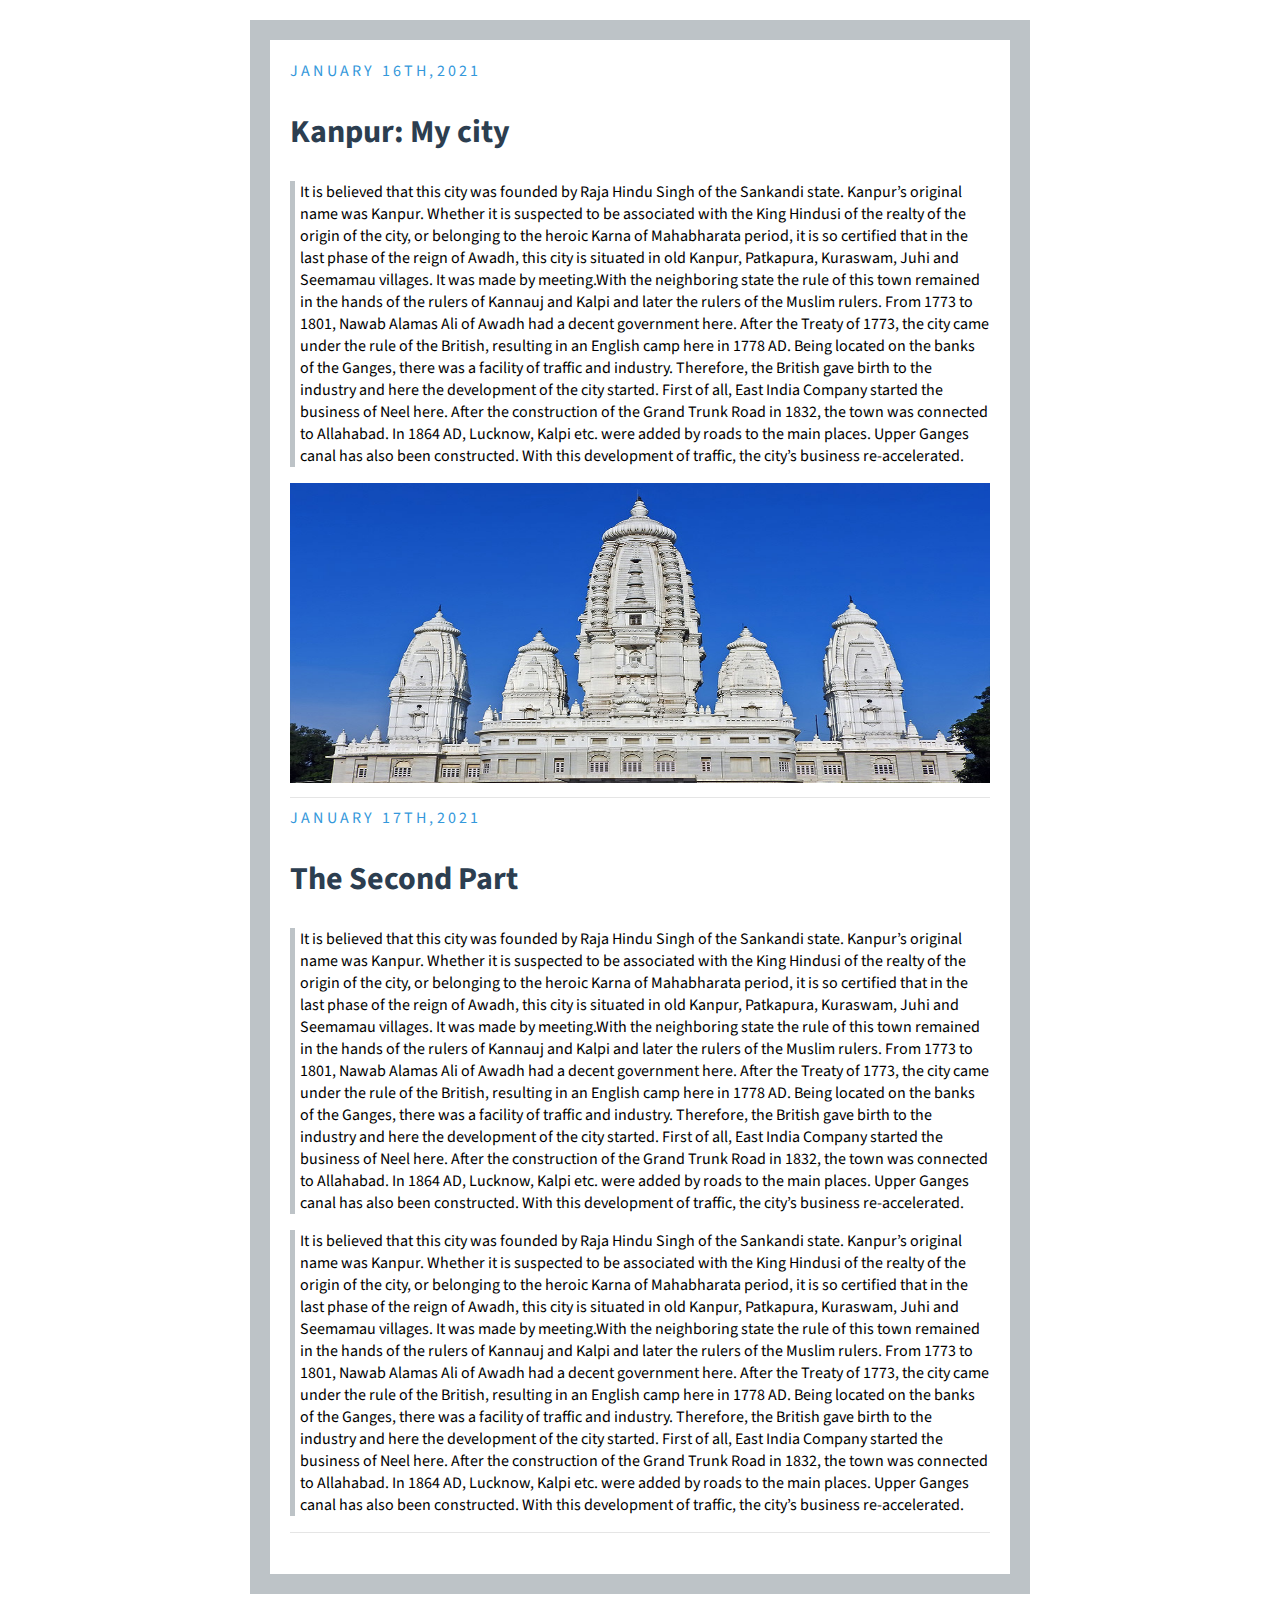
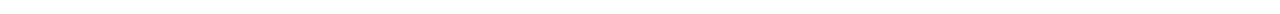
<file: index.html>
<!DOCTYPE html>
<html lang="en">
<head>
    <meta charset="UTF-8">
    <title>My Blog</title>
    <link rel="stylesheet" type="text/css" href="blog.css">
</head>
<body>

<div class="post">
    <div class="date">January 16th,2021</div>

    <h2>Kanpur: My city</h2>
    <p class="quote">
        It is believed that this city was founded by Raja Hindu Singh of the Sankandi state. Kanpur’s original name was
        Kanpur. Whether it is suspected to be associated with the King Hindusi of the realty of the origin of the city,
        or belonging to the heroic Karna of Mahabharata period, it is so certified that in the last phase of the reign
        of Awadh, this city is situated in old Kanpur, Patkapura, Kuraswam, Juhi and Seemamau villages. It was made by
        meeting.With the neighboring state the rule of this town remained in the hands of the rulers of Kannauj and
        Kalpi and later the rulers of the Muslim rulers. From 1773 to 1801, Nawab Alamas Ali of Awadh had a decent
        government here. After the Treaty of 1773, the city came under the rule of the British, resulting in an English
        camp here in 1778 AD.
        Being located on the banks of the Ganges, there was a facility of traffic and industry. Therefore, the British
        gave birth to the industry and here the development of the city started. First of all, East India Company
        started the business of Neel here. After the construction of the Grand Trunk Road in 1832, the town was
        connected to Allahabad. In 1864 AD, Lucknow, Kalpi etc. were added by roads to the main places. Upper Ganges
        canal has also been constructed. With this development of traffic, the city’s business re-accelerated.
    </p>
    <a href="https://github.com/masterchief164"><img src="sources/JK-Temple.jpg" alt="masterchief164"></a>

    <hr>
    <div class="date">January 17th,2021</div>
    <h2>The Second Part</h2>
    <p class="quote">
        It is believed that this city was founded by Raja Hindu Singh of the Sankandi state. Kanpur’s original name was
        Kanpur. Whether it is suspected to be associated with the King Hindusi of the realty of the origin of the city,
        or belonging to the heroic Karna of Mahabharata period, it is so certified that in the last phase of the reign
        of Awadh, this city is situated in old Kanpur, Patkapura, Kuraswam, Juhi and Seemamau villages. It was made by
        meeting.With the neighboring state the rule of this town remained in the hands of the rulers of Kannauj and
        Kalpi and later the rulers of the Muslim rulers. From 1773 to 1801, Nawab Alamas Ali of Awadh had a decent
        government here. After the Treaty of 1773, the city came under the rule of the British, resulting in an English
        camp here in 1778 AD.
        Being located on the banks of the Ganges, there was a facility of traffic and industry. Therefore, the British
        gave birth to the industry and here the development of the city started. First of all, East India Company
        started the business of Neel here. After the construction of the Grand Trunk Road in 1832, the town was
        connected to Allahabad. In 1864 AD, Lucknow, Kalpi etc. were added by roads to the main places. Upper Ganges
        canal has also been constructed. With this development of traffic, the city’s business re-accelerated.
    </p>

    <p class="quote">
        It is believed that this city was founded by Raja Hindu Singh of the Sankandi state. Kanpur’s original name was
        Kanpur. Whether it is suspected to be associated with the King Hindusi of the realty of the origin of the city,
        or belonging to the heroic Karna of Mahabharata period, it is so certified that in the last phase of the reign
        of Awadh, this city is situated in old Kanpur, Patkapura, Kuraswam, Juhi and Seemamau villages. It was made by
        meeting.With the neighboring state the rule of this town remained in the hands of the rulers of Kannauj and
        Kalpi and later the rulers of the Muslim rulers. From 1773 to 1801, Nawab Alamas Ali of Awadh had a decent
        government here. After the Treaty of 1773, the city came under the rule of the British, resulting in an English
        camp here in 1778 AD.
        Being located on the banks of the Ganges, there was a facility of traffic and industry. Therefore, the British
        gave birth to the industry and here the development of the city started. First of all, East India Company
        started the business of Neel here. After the construction of the Grand Trunk Road in 1832, the town was
        connected to Allahabad. In 1864 AD, Lucknow, Kalpi etc. were added by roads to the main places. Upper Ganges
        canal has also been constructed. With this development of traffic, the city’s business re-accelerated.
    </p>

    <hr>


</div>

</body>
</html>
</file>
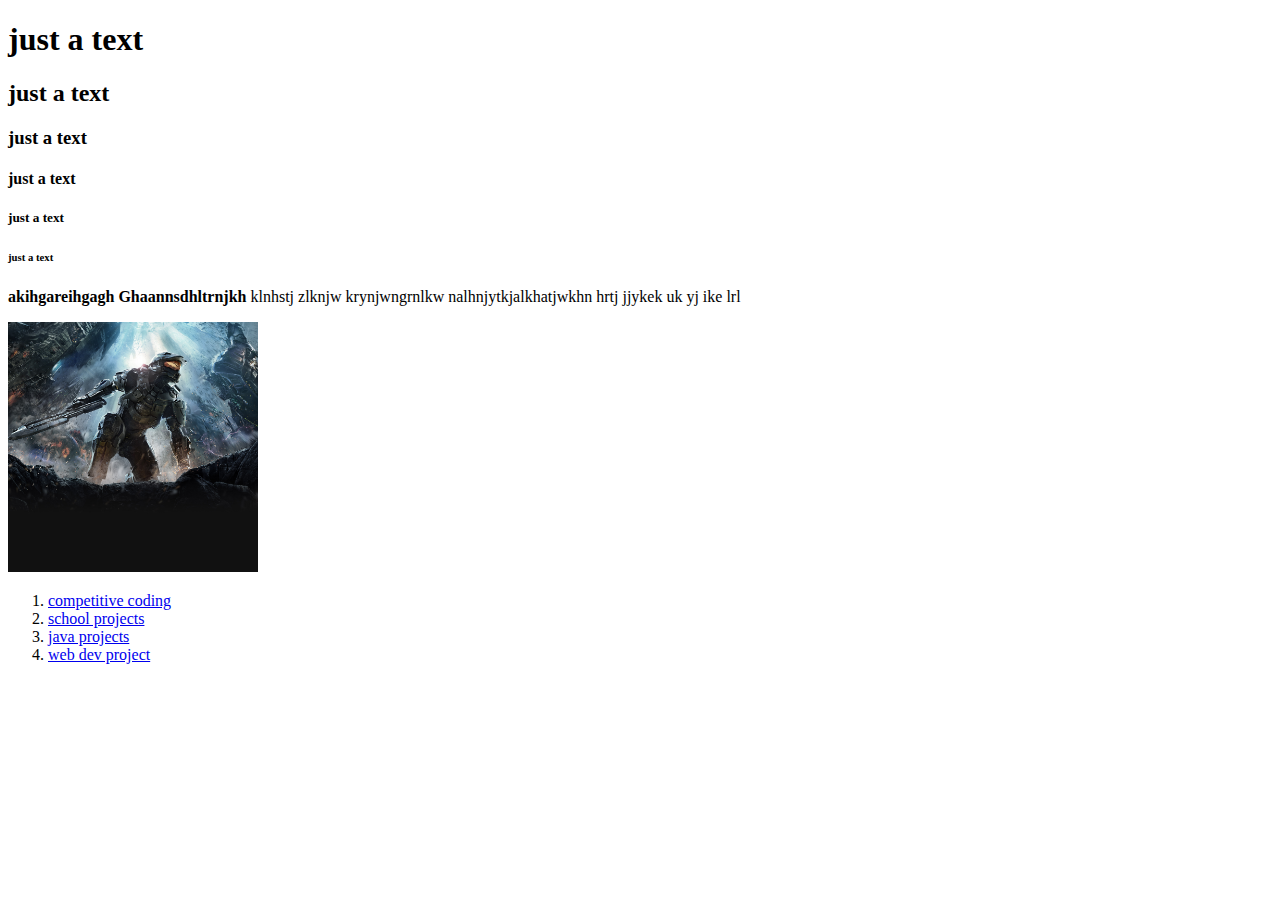
<file: begin.html>
<!DOCTYPE html>
<html lang="en">
<head>
    <meta charset="UTF-8">
    <title>first webpage</title>
</head>
<body>
<h1> just a text</h1>
<h2> just a text</h2>
<h3> just a text</h3>
<h4> just a text</h4>
<h5> just a text</h5>
<h6> just a text</h6>
<p><strong>akihgareihgagh</strong> <b>Ghaannsdhltrnjkh</b> klnhstj zlknjw krynjwngrnlkw nalhnjytkjalkhatjwkhn
    hrtj
    jjykek
    uk
    yj
    ike
    lrl</p>

<a href="https://github.com/masterchief164"><img src="sources/masterchief.jpg " width="250px" height="250px"
                                                 alt="Sorry this image couldn't be loaded!"></a>
<ol title="names of repos">
    <li><a href="https://github.com/masterchief164/competitive">competitive coding</a></li>
    <li><a href="https://github.com/masterchief164/schoolprojects">school projects</a></li>
    <li><a href="https://github.com/masterchief164/javalearning">java projects</a></li>
    <li><a href="https://github.com/masterchief164/learnwebd">web dev project</a></li>
</ol>
</body>
</html>
</file>
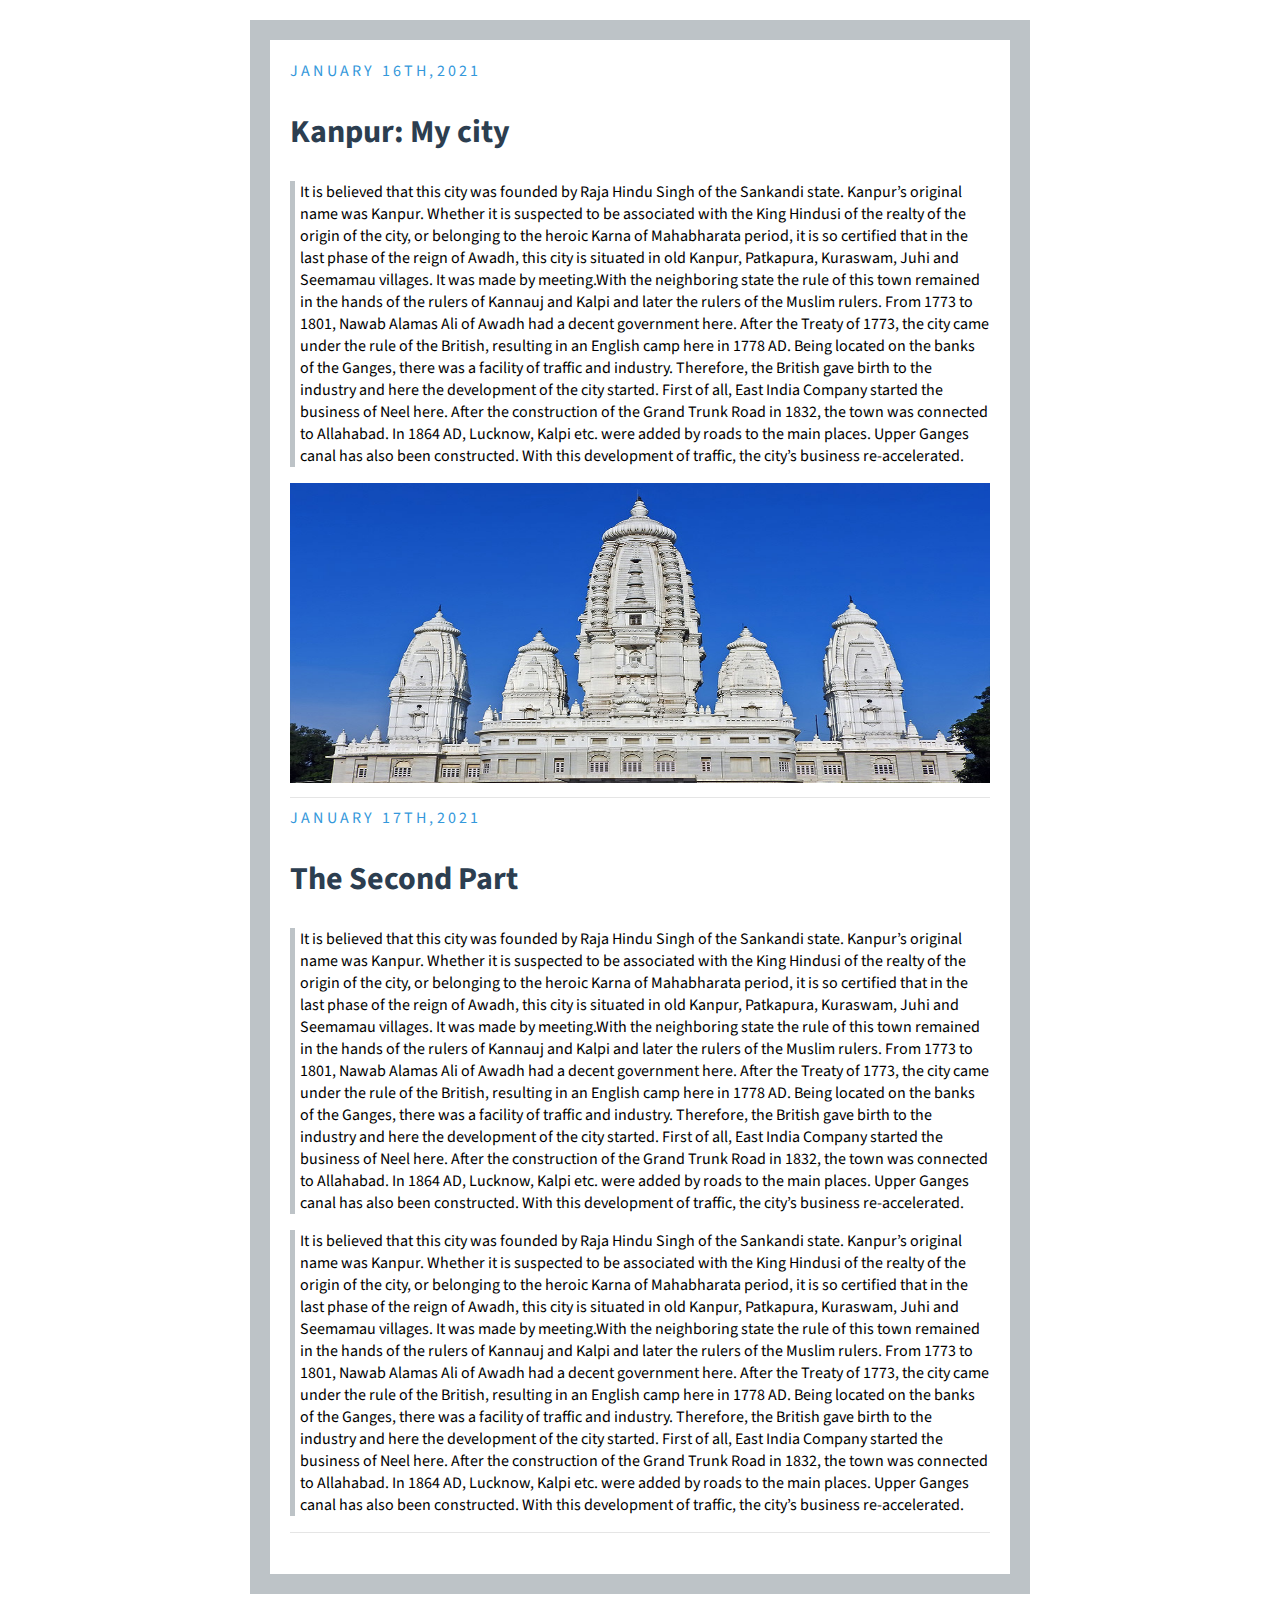
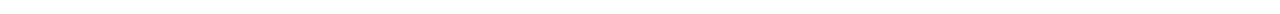
<file: blog.html>
<!DOCTYPE html>
<html lang="en">
<head>
    <meta charset="UTF-8">
    <title>My Blog</title>
    <link rel="stylesheet" type="text/css" href="blog.css">
</head>
<body>

<div class="post">
    <div class="date">January 16th,2021</div>

    <h2>Kanpur: My city</h2>
    <p class="quote">
        It is believed that this city was founded by Raja Hindu Singh of the Sankandi state. Kanpur’s original name was
        Kanpur. Whether it is suspected to be associated with the King Hindusi of the realty of the origin of the city,
        or belonging to the heroic Karna of Mahabharata period, it is so certified that in the last phase of the reign
        of Awadh, this city is situated in old Kanpur, Patkapura, Kuraswam, Juhi and Seemamau villages. It was made by
        meeting.With the neighboring state the rule of this town remained in the hands of the rulers of Kannauj and
        Kalpi and later the rulers of the Muslim rulers. From 1773 to 1801, Nawab Alamas Ali of Awadh had a decent
        government here. After the Treaty of 1773, the city came under the rule of the British, resulting in an English
        camp here in 1778 AD.
        Being located on the banks of the Ganges, there was a facility of traffic and industry. Therefore, the British
        gave birth to the industry and here the development of the city started. First of all, East India Company
        started the business of Neel here. After the construction of the Grand Trunk Road in 1832, the town was
        connected to Allahabad. In 1864 AD, Lucknow, Kalpi etc. were added by roads to the main places. Upper Ganges
        canal has also been constructed. With this development of traffic, the city’s business re-accelerated.
    </p>
    <a href="https://github.com/masterchief164"><img src="sources/JK-Temple.jpg" alt="masterchief164"></a>

    <hr>
    <div class="date">January 17th,2021</div>
    <h2>The Second Part</h2>
    <p class="quote">
        It is believed that this city was founded by Raja Hindu Singh of the Sankandi state. Kanpur’s original name was
        Kanpur. Whether it is suspected to be associated with the King Hindusi of the realty of the origin of the city,
        or belonging to the heroic Karna of Mahabharata period, it is so certified that in the last phase of the reign
        of Awadh, this city is situated in old Kanpur, Patkapura, Kuraswam, Juhi and Seemamau villages. It was made by
        meeting.With the neighboring state the rule of this town remained in the hands of the rulers of Kannauj and
        Kalpi and later the rulers of the Muslim rulers. From 1773 to 1801, Nawab Alamas Ali of Awadh had a decent
        government here. After the Treaty of 1773, the city came under the rule of the British, resulting in an English
        camp here in 1778 AD.
        Being located on the banks of the Ganges, there was a facility of traffic and industry. Therefore, the British
        gave birth to the industry and here the development of the city started. First of all, East India Company
        started the business of Neel here. After the construction of the Grand Trunk Road in 1832, the town was
        connected to Allahabad. In 1864 AD, Lucknow, Kalpi etc. were added by roads to the main places. Upper Ganges
        canal has also been constructed. With this development of traffic, the city’s business re-accelerated.
    </p>

    <p class="quote">
        It is believed that this city was founded by Raja Hindu Singh of the Sankandi state. Kanpur’s original name was
        Kanpur. Whether it is suspected to be associated with the King Hindusi of the realty of the origin of the city,
        or belonging to the heroic Karna of Mahabharata period, it is so certified that in the last phase of the reign
        of Awadh, this city is situated in old Kanpur, Patkapura, Kuraswam, Juhi and Seemamau villages. It was made by
        meeting.With the neighboring state the rule of this town remained in the hands of the rulers of Kannauj and
        Kalpi and later the rulers of the Muslim rulers. From 1773 to 1801, Nawab Alamas Ali of Awadh had a decent
        government here. After the Treaty of 1773, the city came under the rule of the British, resulting in an English
        camp here in 1778 AD.
        Being located on the banks of the Ganges, there was a facility of traffic and industry. Therefore, the British
        gave birth to the industry and here the development of the city started. First of all, East India Company
        started the business of Neel here. After the construction of the Grand Trunk Road in 1832, the town was
        connected to Allahabad. In 1864 AD, Lucknow, Kalpi etc. were added by roads to the main places. Upper Ganges
        canal has also been constructed. With this development of traffic, the city’s business re-accelerated.
    </p>

    <hr>


</div>

</body>
</html>
</file>
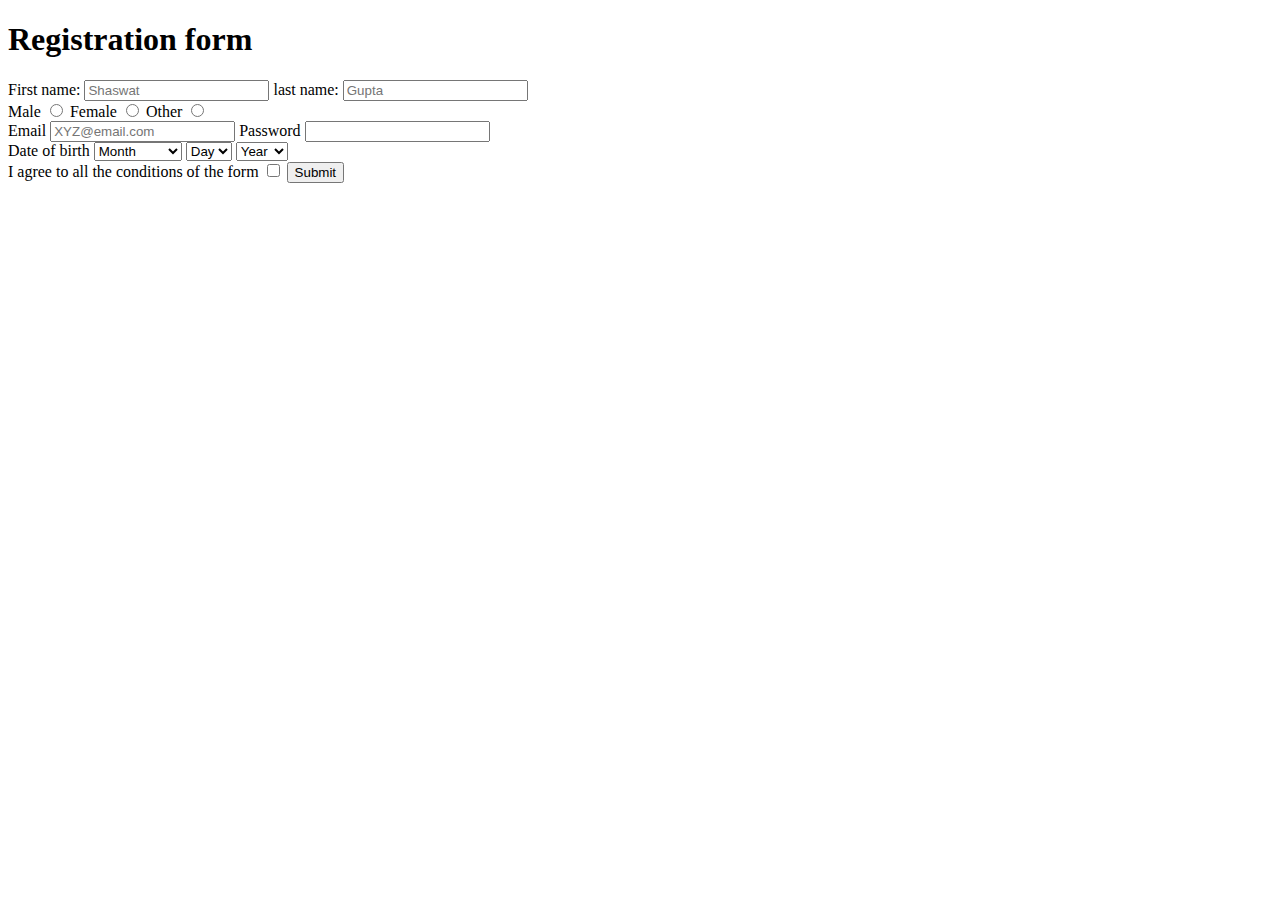
<file: formfile.html>
<!DOCTYPE html>
<html lang="en">
<head>
    <meta charset="UTF-8">
    <title>form fun</title>
</head>
<body>
<h1> Registration form</h1>
<div id="reg-form">
    <form action="" method="" name="name">
        <label for="first-name">First name:</label>
        <input type="text" name="first-name" placeholder="Shaswat" required>

        <label for="last-name">last name:</label>
        <input type="text" name="last-name" placeholder="Gupta" required>

        <div>
            <label for="gender-male">Male</label>
            <input type="radio" name="gender-choice" value="choice-1" required>

            <label for="gender-female">Female</label>
            <input type="radio" name="gender-choice" value="choice-2">

            <label for="gender-other">Other</label>
            <input type="radio" name="gender-choice" value="choice-3">
        </div>
        <div>

            <label for="email">Email</label>
            <input type="email" name="email" placeholder="XYZ@email.com" required>
            <label for="password">Password</label>
            <input type="password" name="password" pattern=".{8,12}" required>
        </div>
        <div>
            <label for="months">Date of birth</label>
            <select name="Month" required>
                <option value="0" selected disabled>Month</option>
                <option value="jan">January</option>
                <option value="feb">February</option>
                <option value="mar">March</option>
                <option value="apr">April</option>
                <option value="may">May</option>
                <option value="jun">June</option>
                <option value="jul">July</option>
                <option value="aug">August</option>
                <option value="sep">September</option>
                <option value="oct">October</option>
                <option value="nov">November</option>
                <option value="dec">December</option>
            </select>
            <select name="day" required>
                <option value="0" selected disabled>Day</option>
                <option value="1">1</option>
                <option value="2">2</option>
                <option value="3">3</option>
                <option value="4">4</option>
                <option value="5">5</option>
                <option value="6">6</option>
                <option value="7">7</option>
                <option value="8">8</option>
                <option value="9">9</option>
                <option value="10">10</option>
                <option value="11">11</option>
                <option value="12">12</option>
                <option value="13">13</option>
                <option value="14">14</option>
                <option value="15">15</option>
                <option value="16">16</option>
                <option value="17">17</option>
                <option value="18">18</option>
                <option value="19">19</option>
                <option value="20">20</option>
                <option value="21">21</option>
                <option value="22">22</option>
                <option value="23">23</option>
                <option value="24">24</option>
                <option value="25">25</option>
                <option value="26">26</option>
                <option value="27">27</option>
                <option value="28">28</option>
                <option value="29">29</option>
                <option value="30">30</option>
                <option value="31">31</option>
            </select>
            <select name="year" required>
                <option name="year" selected disabled>Year</option>
                <option value="2020">2020</option>
                <option value="2019">2019</option>
                <option value="2018">2018</option>
                <option value="2017">2017</option>
                <option value="2016">2016</option>
                <option value="2015">2015</option>
                <option value="2014">2014</option>
                <option value="2013">2013</option>
                <option value="2012">2012</option>
                <option value="2011">2011</option>
                <option value="2010">2010</option>
                <option value="2009">2009</option>
                <option value="2008">2008</option>
                <option value="2007">2007</option>
                <option value="2006">2006</option>
                <option value="2005">2005</option>
                <option value="2004">2004</option>
                <option value="2003">2003</option>
                <option value="2002">2002</option>
                <option value="2001">2001</option>
                <option value="2000">2000</option>
                <option value="1999">1999</option>
                <option value="1998">1998</option>
                <option value="1997">1997</option>
                <option value="1996">1996</option>
                <option value="1995">1995</option>
                <option value="1994">1994</option>
                <option value="1993">1993</option>
                <option value="1992">1992</option>
                <option value="1991">1991</option>
                <option value="1990">1990</option>
                <option value="1989">1989</option>
                <option value="1988">1988</option>
                <option value="1987">1987</option>
                <option value="1986">1986</option>
                <option value="1985">1985</option>
                <option value="1984">1984</option>
                <option value="1983">1983</option>
                <option value="1982">1982</option>
                <option value="1981">1981</option>
                <option value="1980">1980</option>
                <option value="1979">1979</option>
                <option value="1978">1978</option>
                <option value="1977">1977</option>
                <option value="1976">1976</option>
                <option value="1975">1975</option>
                <option value="1974">1974</option>
                <option value="1973">1973</option>
                <option value="1972">1972</option>
                <option value="1971">1971</option>
                <option value="1970">1970</option>
                <option value="1969">1969</option>
                <option value="1968">1968</option>
                <option value="1967">1967</option>
                <option value="1966">1966</option>
                <option value="1965">1965</option>
                <option value="1964">1964</option>
                <option value="1963">1963</option>
                <option value="1962">1962</option>
                <option value="1961">1961</option>
                <option value="1960">1960</option>
                <option value="1959">1959</option>
                <option value="1958">1958</option>
                <option value="1957">1957</option>
                <option value="1956">1956</option>
                <option value="1955">1955</option>
                <option value="1954">1954</option>
                <option value="1953">1953</option>
                <option value="1952">1952</option>
                <option value="1951">1951</option>
                <option value="1950">1950</option>
                <option value="1949">1949</option>
                <option value="1948">1948</option>
                <option value="1947">1947</option>
                <option value="1946">1946</option>
                <option value="1945">1945</option>
                <option value="1944">1944</option>
                <option value="1943">1943</option>
                <option value="1942">1942</option>
                <option value="1941">1941</option>
                <option value="1940">1940</option>
                <option value="1939">1939</option>
                <option value="1938">1938</option>
                <option value="1937">1937</option>
                <option value="1936">1936</option>
                <option value="1935">1935</option>
                <option value="1934">1934</option>
                <option value="1933">1933</option>
                <option value="1932">1932</option>
                <option value="1931">1931</option>
                <option value="1930">1930</option>
            </select>
        </div>
        <div>
            <label for="terms">I agree to all the conditions of the form</label>
            <input type="checkbox" name="agree" required>

            <button type="submit" name="submit">Submit</button>
        </div>
    </form>
</div>

</body>
</html>
</file>
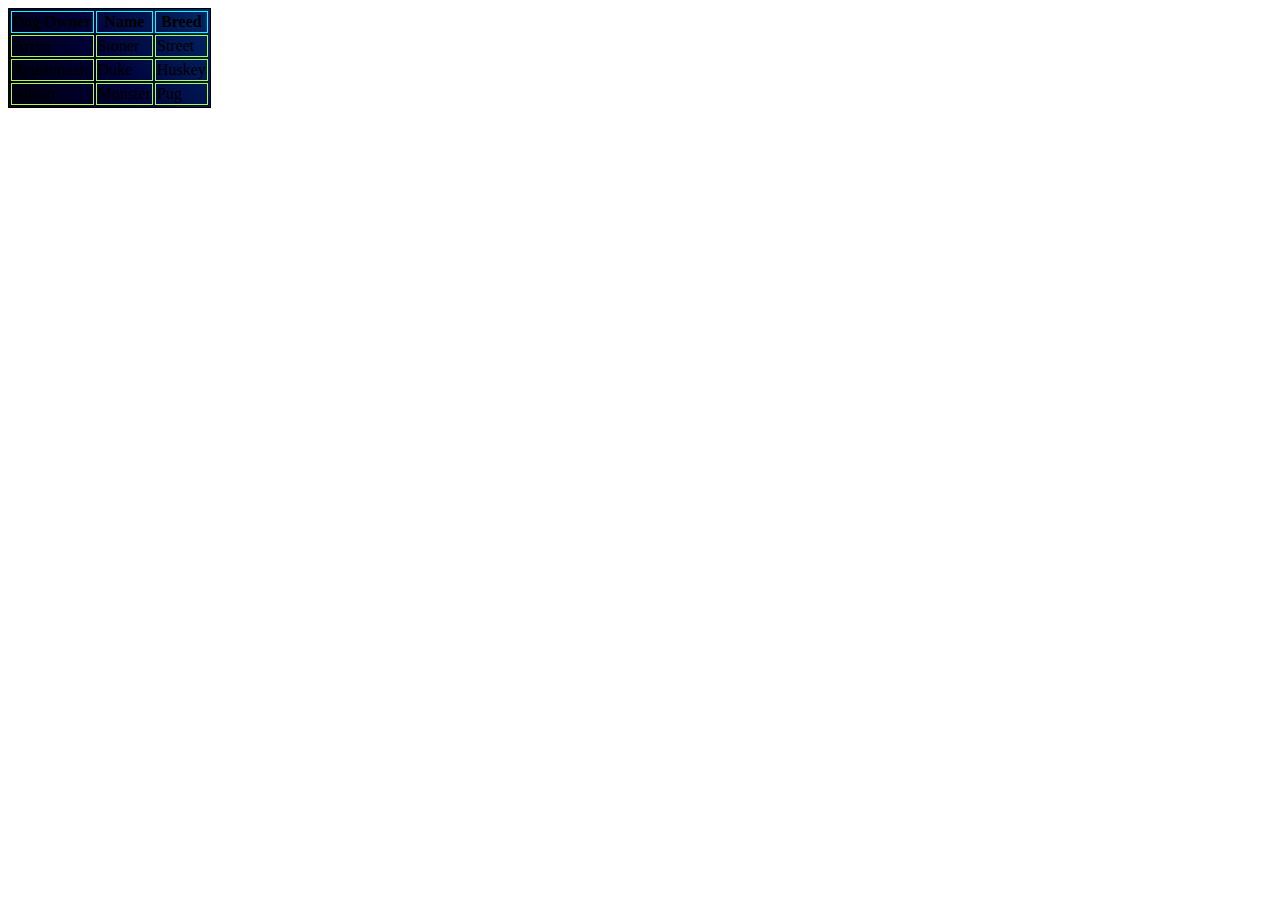
<file: table.html>
<!DOCTYPE html>
<html lang="en">
<head>
    <meta charset="UTF-8">
    <title>table</title>
    <style type="text/css">

        table{

            border: 1px solid black;
            background-image : url("sources/photo-1579548122080-c35fd6820ecb.jpeg") ;
        }
        td {
            border: 1px solid greenyellow;
        }
        th{
            border:1px solid aqua;

        }
    </style>
</head>
<body>
<table>
    <thead>
    <th>Dog Owner</th>
    <th>Name</th>
    <th>Breed</th>
    </thead>
    <tr>
        <td>Arrya</td>
        <td>Stoner</td>
        <td>Street</td>
    </tr>
    <tr>
        <td>Ayushmaan</td>
        <td>Duke</td>
        <td>Huskey</td>
    </tr>
    <tr>
        <td>Ishaan</td>
        <td>Monster</td>
        <td>Pug</td>
    </tr>

</table>

</body>
</html>
</file>
<file: blog.css>
@import url(https://fonts.googleapis.com/css?family=Source+Sans+Pro:400,700);

body {
    width: 80%;
    border: 20px solid #bdc3c7;
    font-family: 'Source Sans Pro', sans-serif;
    padding: 20px;
    margin: 20px auto;
    max-width: 700px;
}

.post {
    margin-bottom: 20px;
}

.date {
    color: #3498db;
    letter-spacing: 0.2em;
    text-transform: uppercase;
}

.quote {
    border-left: 5px solid #bdc3c7;
    padding-left: 5px;
}

h2 {
    font-size: 2.0rem;
    font-weight: bold;
    color: #2c3e50;
}

hr {
    border: 0;
    height: 0;
    border-top: 1px solid rgba(0, 0, 0, 0.1);
    border-bottom: 1px solid rgba(255, 255, 255, 0.3);
}

img {

    width: 700px;
    height: 300px;
}
</file>
